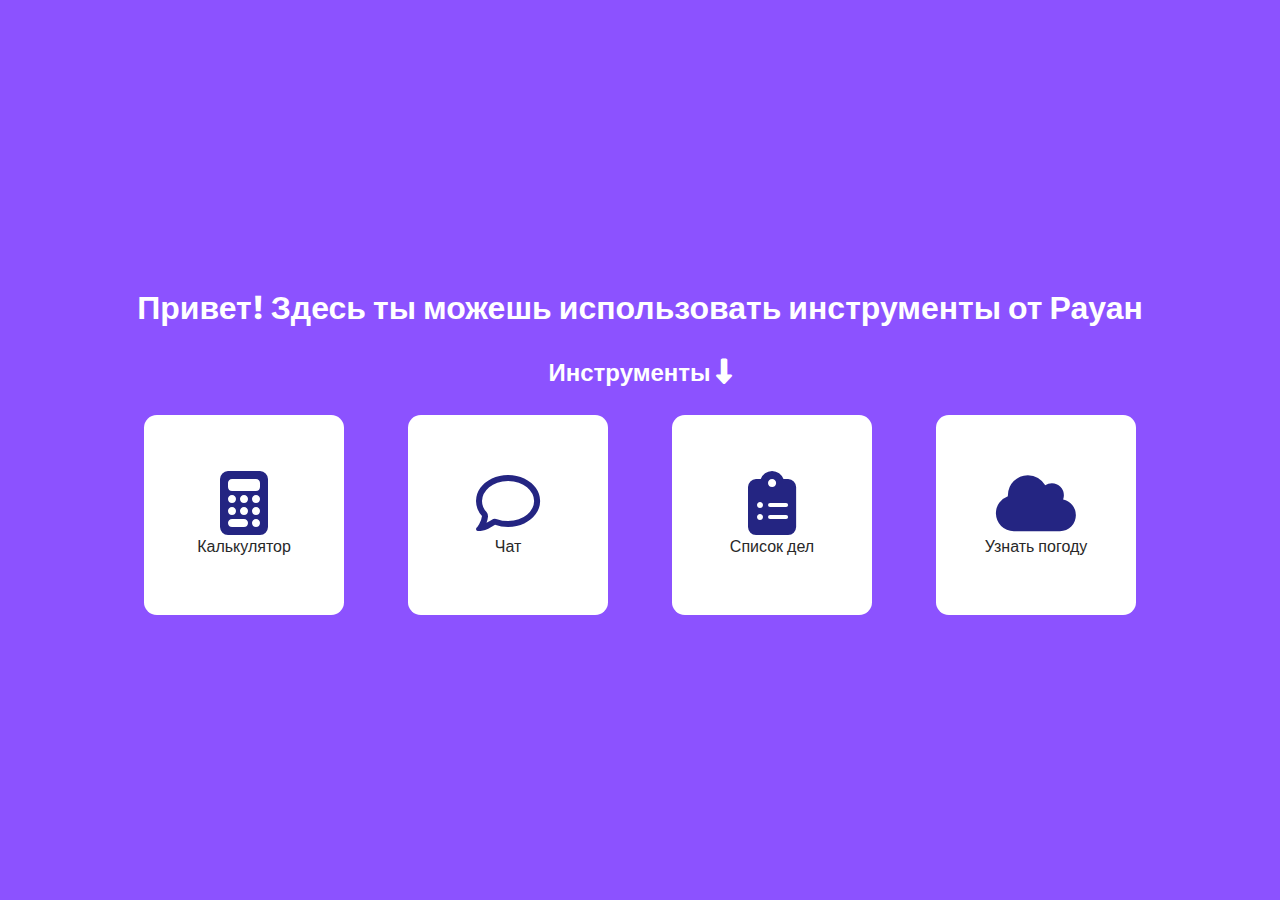
<file: index.html>
<!DOCTYPE html>
<html lang="en">
<head>
    <meta charset="UTF-8">
    <meta name="viewport" content="width=device-width, initial-scale=1.0">
    <title>Tools | Urazbek Rauan</title>
    <link href="https://cdnjs.cloudflare.com/ajax/libs/font-awesome/6.5.1/css/all.min.css" rel="stylesheet">
    <link rel="stylesheet" href="style.css">
    <script src="index.js" defer></script>
</head>
<body>
    <div class="container">

        <h1></h1>

        <h2>Инструменты <i class="fa-solid fa-down-long"></i> </h2>

        <div class="tools">

            <div class="tool calculator">
                <i class="fa-solid fa-calculator"></i>
                <p>Калькулятор</p>
            </div>

            <div class="tool chat">
                <i class="fa-regular fa-comment"></i>
                <p>Чат</p>
            </div>

            <div class="tool to-do">
                <i class="fa-solid fa-clipboard-list"></i>
                <p>Список дел</p>
            </div>

            <div class="tool weather">
                <i class="fa-solid fa-cloud"></i>
                <p>Узнать погоду</p>
            </div>

        </div>

    </div>
</body>
</html>
</file>
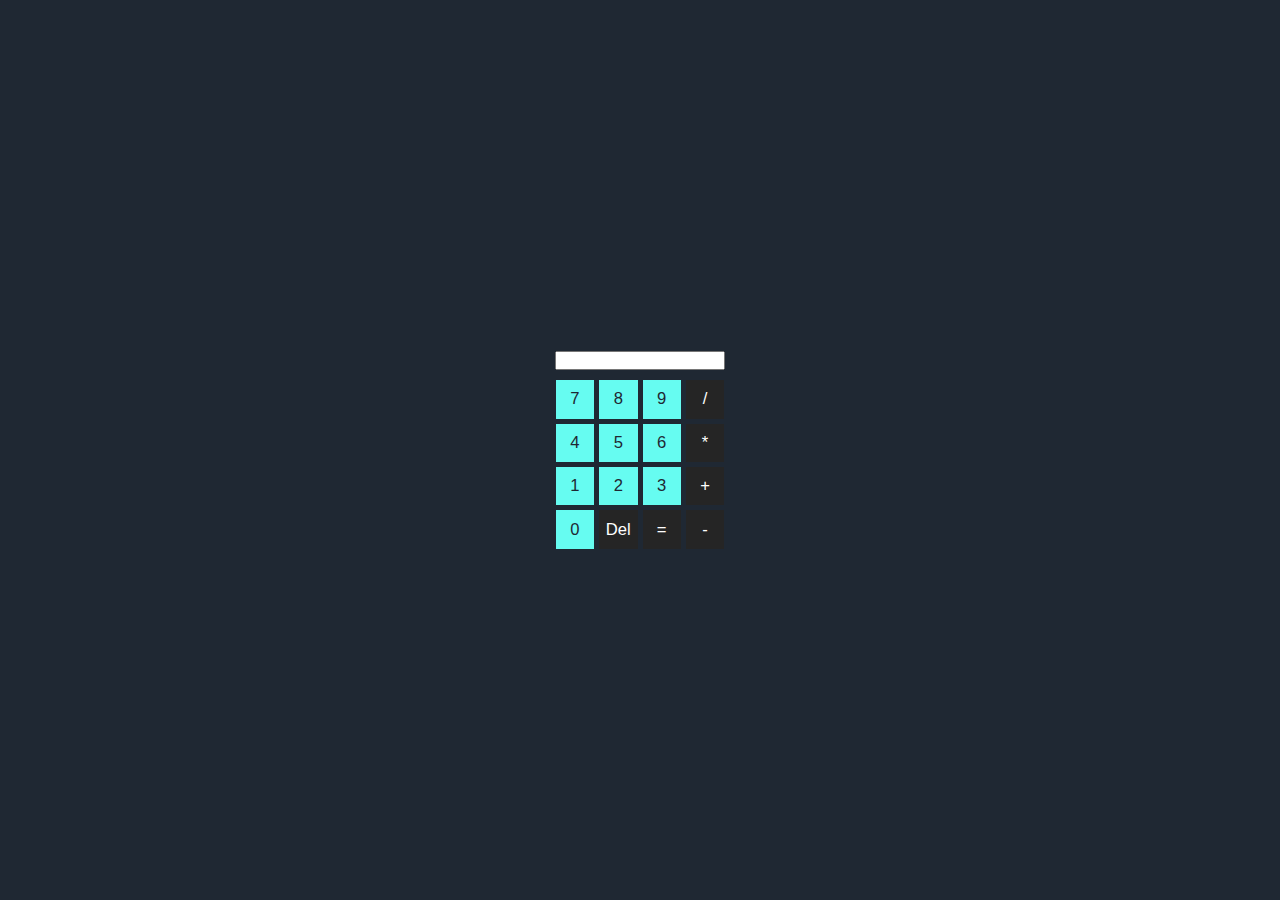
<file: components/calculator.html>
<!DOCTYPE html>
<html lang="en">
<head>
    <meta charset="UTF-8">
    <meta name="viewport" content="width=device-width, initial-scale=1.0">
    <title>Document</title>
    <link rel="stylesheet" href="../css/calculator.css">
    <script src="../js/calculator.js" defer></script>
</head>
<body>
    <div class="wrapper">
        
        <div class="input">
            <input type="text" readonly>
        </div>

        <div class="operations-block">
            
            <div class="block">
                <button class="num">7</button>
                <button class="num">8</button>
                <button class="num">9</button>
                <button class="op">/</button>
            </div>

            <div class="block">
                <button class="num">4</button>
                <button class="num">5</button>
                <button class="num">6</button>
                <button class="op">*</button>
            </div>

            <div class="block">
                <button class="num">1</button>
                <button class="num">2</button>
                <button class="num">3</button>
                <button class="op">+</button>
            </div>

            <div class="block">
                <button class="num">0</button>
                <button class="del">Del</button>
                <button class="res">=</button>
                <button class="op">-</button>
            </div>

    </div>
</body>
</html>
</file>
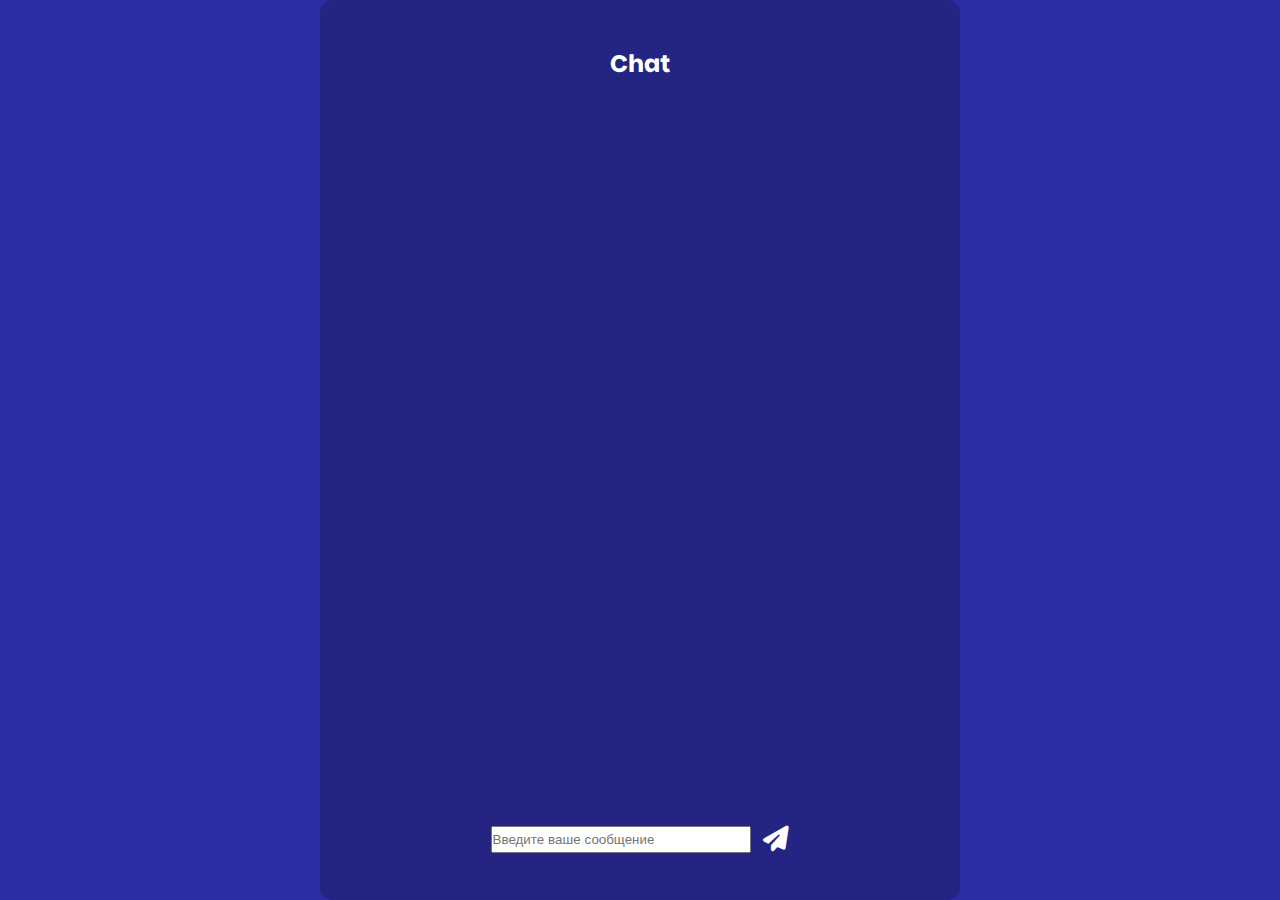
<file: components/chat.html>
<!DOCTYPE html>
<html lang="en">
<head>
    <meta charset="UTF-8">
    <meta name="viewport" content="width=device-width, initial-scale=1.0">
    <title>Chat Application | Urazbek Rauan</title>
    <link rel="stylesheet" href="../css/chat.css">
    <link href="https://cdnjs.cloudflare.com/ajax/libs/font-awesome/6.5.1/css/all.min.css" rel="stylesheet">
    <script src="../js/chat.js" defer></script>
</head>
<body>
    
    <div class="container">

        <h2>Chat</h2>
        
        <div class="messages-place">

            

        </div>

        <div class="send-msg-block">

            <input type="text" placeholder="Введите ваше сообщение">
            <button class="send"><i class="fa-solid fa-paper-plane"></i></button>

        </div>

    </div>

</body>
</html>
</file>
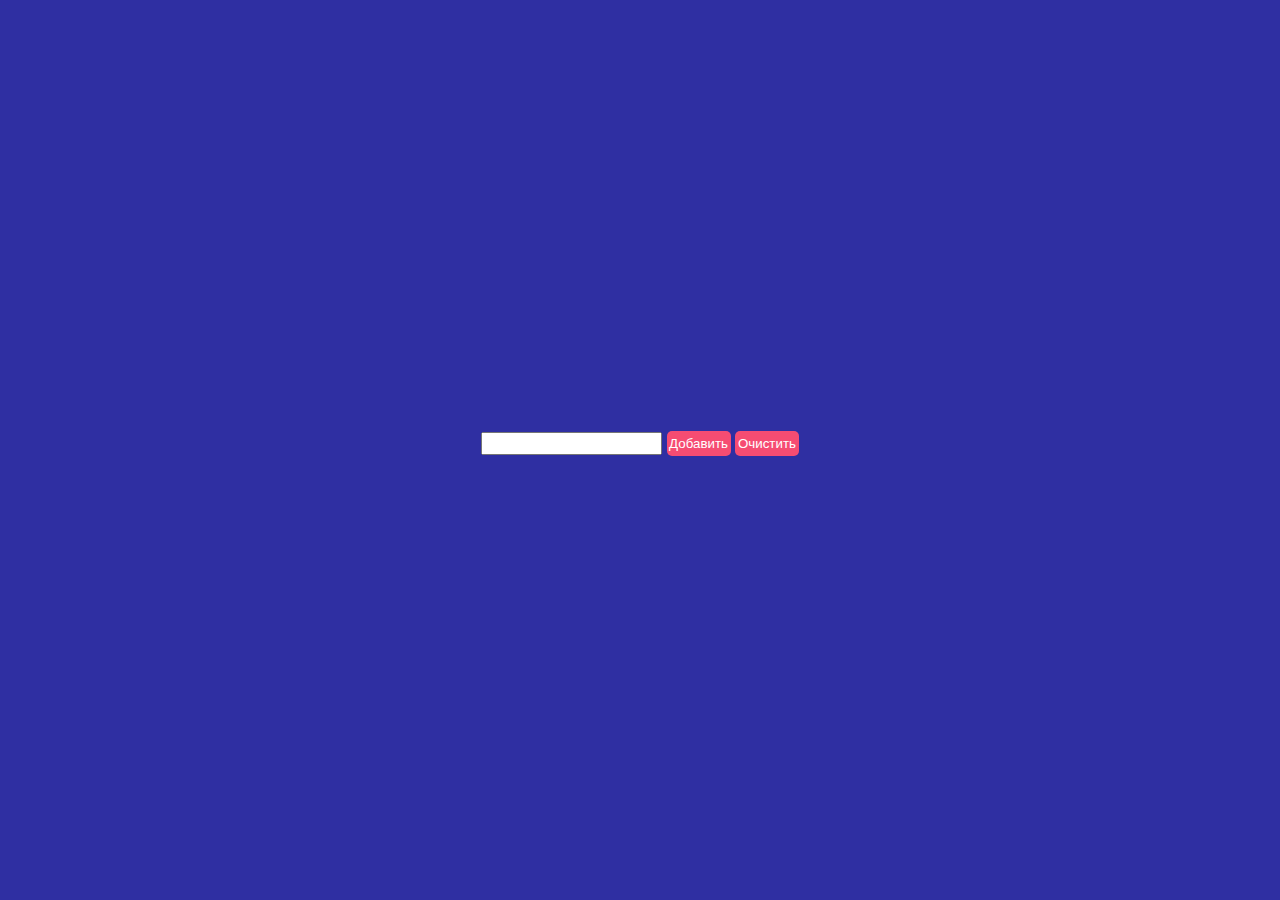
<file: components/to-do.html>
<!DOCTYPE html>
<html lang="en">
<head>
    <meta charset="UTF-8">
    <meta name="viewport" content="width=device-width, initial-scale=1.0">
    <title>To do list | Urazbek Rauan</title>
    <link rel="stylesheet" href="../css/to-do.css">
    <script src="../js/to-do.js" defer></script>
</head>
<body>
    <div class="wrapper">
        <div class="input">
            <input type="text" class="for-tasks">
            <button class="add">Добавить</button>
            <button class="ca">Очистить</button>
        </div>
        <div class="list">
            <ul class="to-do-list">
                
            </ul>
        </div>
    </div>
</body>
</html>
</file>
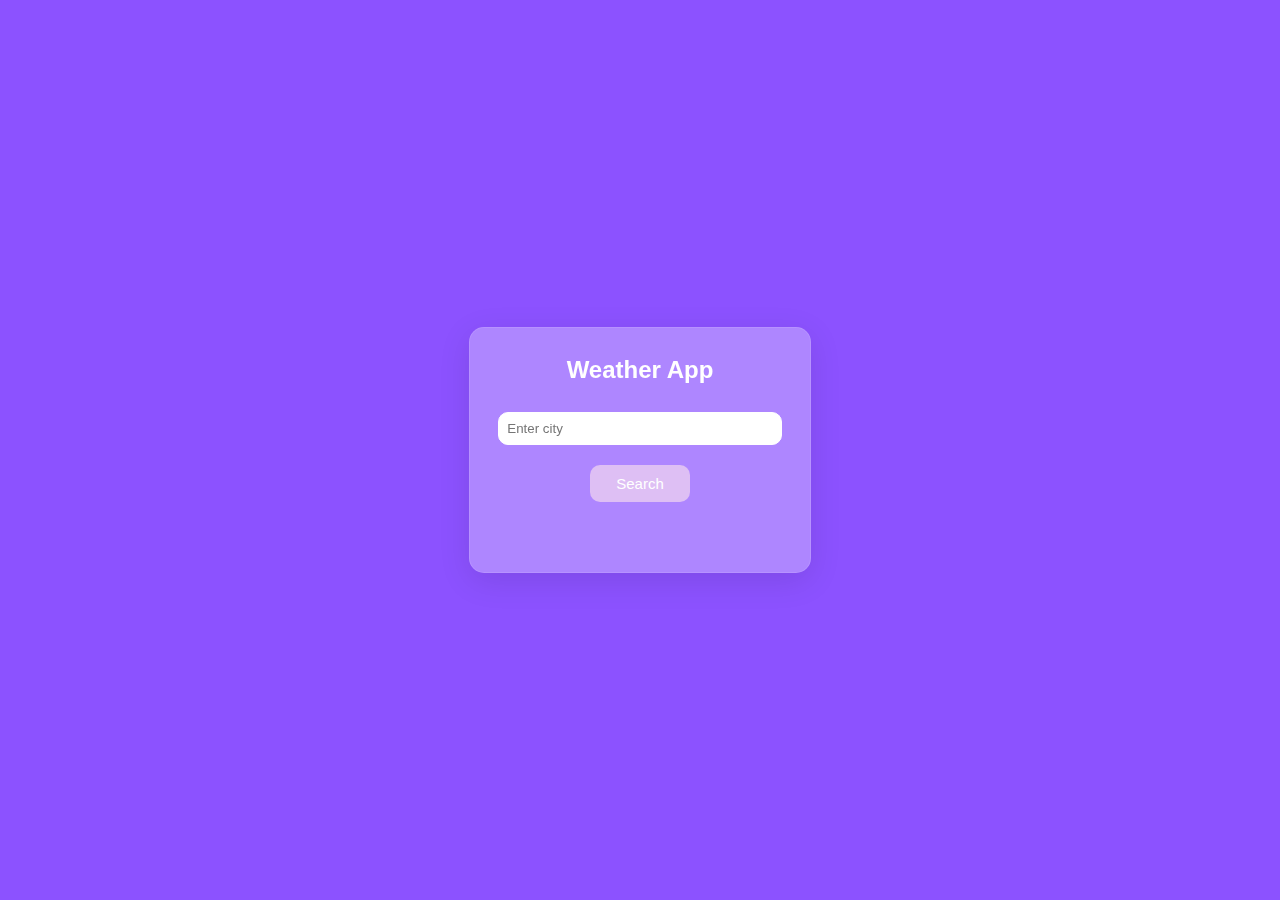
<file: components/weather.html>
<!DOCTYPE html>
<html lang="en">
<head>
    <meta charset="UTF-8">
    <meta name="viewport" content="width=device-width, initial-scale=1.0">
    <title>Weather App | Urazbek Rauan</title>
    <link rel="stylesheet" href="../css/weather.css">
    <script src="../js/weather.js"></script>
</head>
<body>
    <div id="weather-container">
        <h2>Weather App</h2>
        <input type="text" id="city" placeholder="Enter city">
        <button onclick="getWeather()">Search</button>

        <img id="weather-icon" alt="Weather Icon">

        <div id="temp-div"></div>

        <div id="weather-info"></div>

        <div id="hourly-forecast"></div>
    </div>
</body>
</html>
</file>
<file: style.css>
@import url('https://fonts.googleapis.com/css2?family=Parkinsans:wght@300..800&display=swap');

* {
    margin: 0;
    padding: 0;
    font-family: "Parkinsans", sans-serif;
}

body {
    background-color: #8C52FF;
}

.container {
    display: flex;
    justify-content: center;
    align-items: center;
    text-align: center;
    height: 100vh;
    flex-direction: column;
    gap: 2vw;
    color: #fff;
}

.tools {
    display: flex;
    gap: 5vw;
    opacity: 0;
    transition: opacity 2s ease;
}

h2 {
    opacity: 0;
    transition: opacity 2s ease;
}

.tool {
    background-color: #fff;
    width: 200px;
    height: 200px;
    display: flex;
    justify-content: center;
    align-items: center;
    text-align: center;
    flex-direction: column;
    border-radius: 1vw;
    transition: padding 0.5s ease, font-size 0.5s ease;
}

.tool:hover {
    font-size: 1.35vw;
    padding: 0.5vw;
    cursor: pointer;
}

.fa-solid, .fa-regular {
    color: #242582;
    font-size: 5vw;
}

.fa-down-long {
    color: #fff;
    font-size: 2vw;
}

p {
    color: #282828;
}
</file>
<file: css/calculator.css>
* {
    margin: 0;
    padding: 0;
    font-family: sans-serif;
}

.wrapper {
    display: flex;
    justify-content: center;
    align-items: center;
    text-align: center;
    height: 100vh;
    flex-direction: column;
    gap: 10px;
    background-color: #1f2833;
}

input {
    outline: none;
    width: 13vw;
}

.operations-block {
    display: flex;
    flex-direction: column;
    gap: 5px;
}

button {
    width: 3vw;
    height: 3vw;
    border: none;
    font-size: 1.3vw;
}

.block {
    display: flex;
    gap: 5px;
}

.num {
    background-color: #66fcf1;
    color: #1f2833;
}

.num:active {
    background-color: #66fcf2b0;
    color: #fff;
}

.op, .res, .del {
    background-color: #252525;
    color: #fff;
    transition: background-color 0.5s ease;
}

.op:active, .res:active, .del:active {
    background-color: #0a0a0a;
}
</file>
<file: css/chat.css>
@import url('https://fonts.googleapis.com/css2?family=Parkinsans:wght@300..800&display=swap');
* {
    font-family: "Parkinsans", sans-serif;
    margin: 0;
    padding: 0;
}

body {
    display: flex;
    justify-content: center;
    align-items: center;
    text-align: center;
    background-color: #2c2da3;
}

.container {
    display: flex;
    justify-content: center;
    align-items: center;
    text-align: center;
    height: 100vh;
    background: #242582;
    width: 50%;
    flex-direction: column;
    border-radius: 1vw;
    gap: 1vw;
}

h2 {
    color: #fff;
}

.messages-place {
    height: 80vh;
    display: flex;
    flex-direction: column;
    gap: 1vw;
    color: #fff;
}

.send-msg-block {
    display: flex;
    gap: 1vw;
}

input {
    outline: none;
    width: 20vw;
}

.send {
    background: transparent;
    border: none;
}

.send:hover {
    cursor: pointer;
}

.fa-paper-plane {
    color: #fff;
    font-size: 2vw;
}

.our-msg {
    margin-left: 20vw;
}

.bot-msg {
    margin-right: 20vw;
}
</file>
<file: css/to-do.css>
* {
    margin: 0;
    padding: 0;
    font-family: sans-serif;
}

.wrapper {
    display: flex;
    justify-content: center;
    align-items: center;
    text-align: center;
    flex-direction: column;
    height: 100vh;
    gap: 1vw;
    background-color: #2f2fa2;
    color: #fff;
}

input {
    height: 1.5vw;
}

input:focus {
    outline: none;
}

button {
    width: 5vw;
    height: 2vw;
    border: none;
    background-color: #f64c72;
    color: #fff;
    transition: font-size 0.3s ease;
    border-radius: 5px;
}

button:hover {
    font-size: 1.2vw;
    cursor: pointer;
}

li {
    font-size: 20px;
}

.task {
    display: flex;
    gap: 1vw;
}

ul {
    display: flex;
    flex-direction: column;
    gap: 2vw;
}
</file>
<file: css/weather.css>
body {
    background: #8C52FF;
    font-family: 'Segoe UI', Tahoma, Geneva, Verdana, sans-serif;
    display: flex;
    align-items: center;
    justify-content: center;
    height: 100vh;
    margin: 0;
}

#weather-container {
    background: rgba(255, 255, 255, 0.3);
    max-width: 400px;
    padding: 20px;
    border-radius: 15px;
    box-shadow: 0 8px 32px rgba(0, 0, 0, 0.1);
    backdrop-filter: blur(10px);
    border: 1px solid rgba(255, 255, 255, 0.1);
    text-align: center;
}

h2, label, p {
    color: #fff;
    margin: 8px 0;
}

input {
    width: calc(100% - 16px);
    padding: 8px;
    box-sizing: border-box;
    border-radius: 10px;
    border: 1px solid white;
    margin-top: 20px;
}

button {
    background: #debff4;
    color: white;
    padding: 10px;
    border: none;
    border-radius: 10px;
    cursor: pointer;
    margin-top: 20px;
    width: 100px;
    font-size: 15px;
}

button:hover {
    background: #8b48d7;
}

#temp-div p {
    font-size: 60px;
    margin-top: -30px;
}

#weather-info {
    font-size: 20px;
}

#weather-icon {
    width: 200px;
    height: 200px;
    margin: 0 auto 10px; 
    margin-bottom: 0;
    display: none;
}

#hourly-forecast {
    margin-top: 50px;
    overflow-x: auto;
    white-space: nowrap;
    display: flex;
    justify-content: space-between;
}

.hourly-item {
    flex: 0 0 auto;
    width: 80px;
    display: flex;
    flex-direction: column;
    align-items: center;
    margin-right: 10px;
    color: white;
}

.hourly-item img {
    width: 30px;
    height: 30px;
    margin-bottom: 5px;
}

#hourly-heading {
    color: #fff;
    margin-top: 10px;
}
</file>
